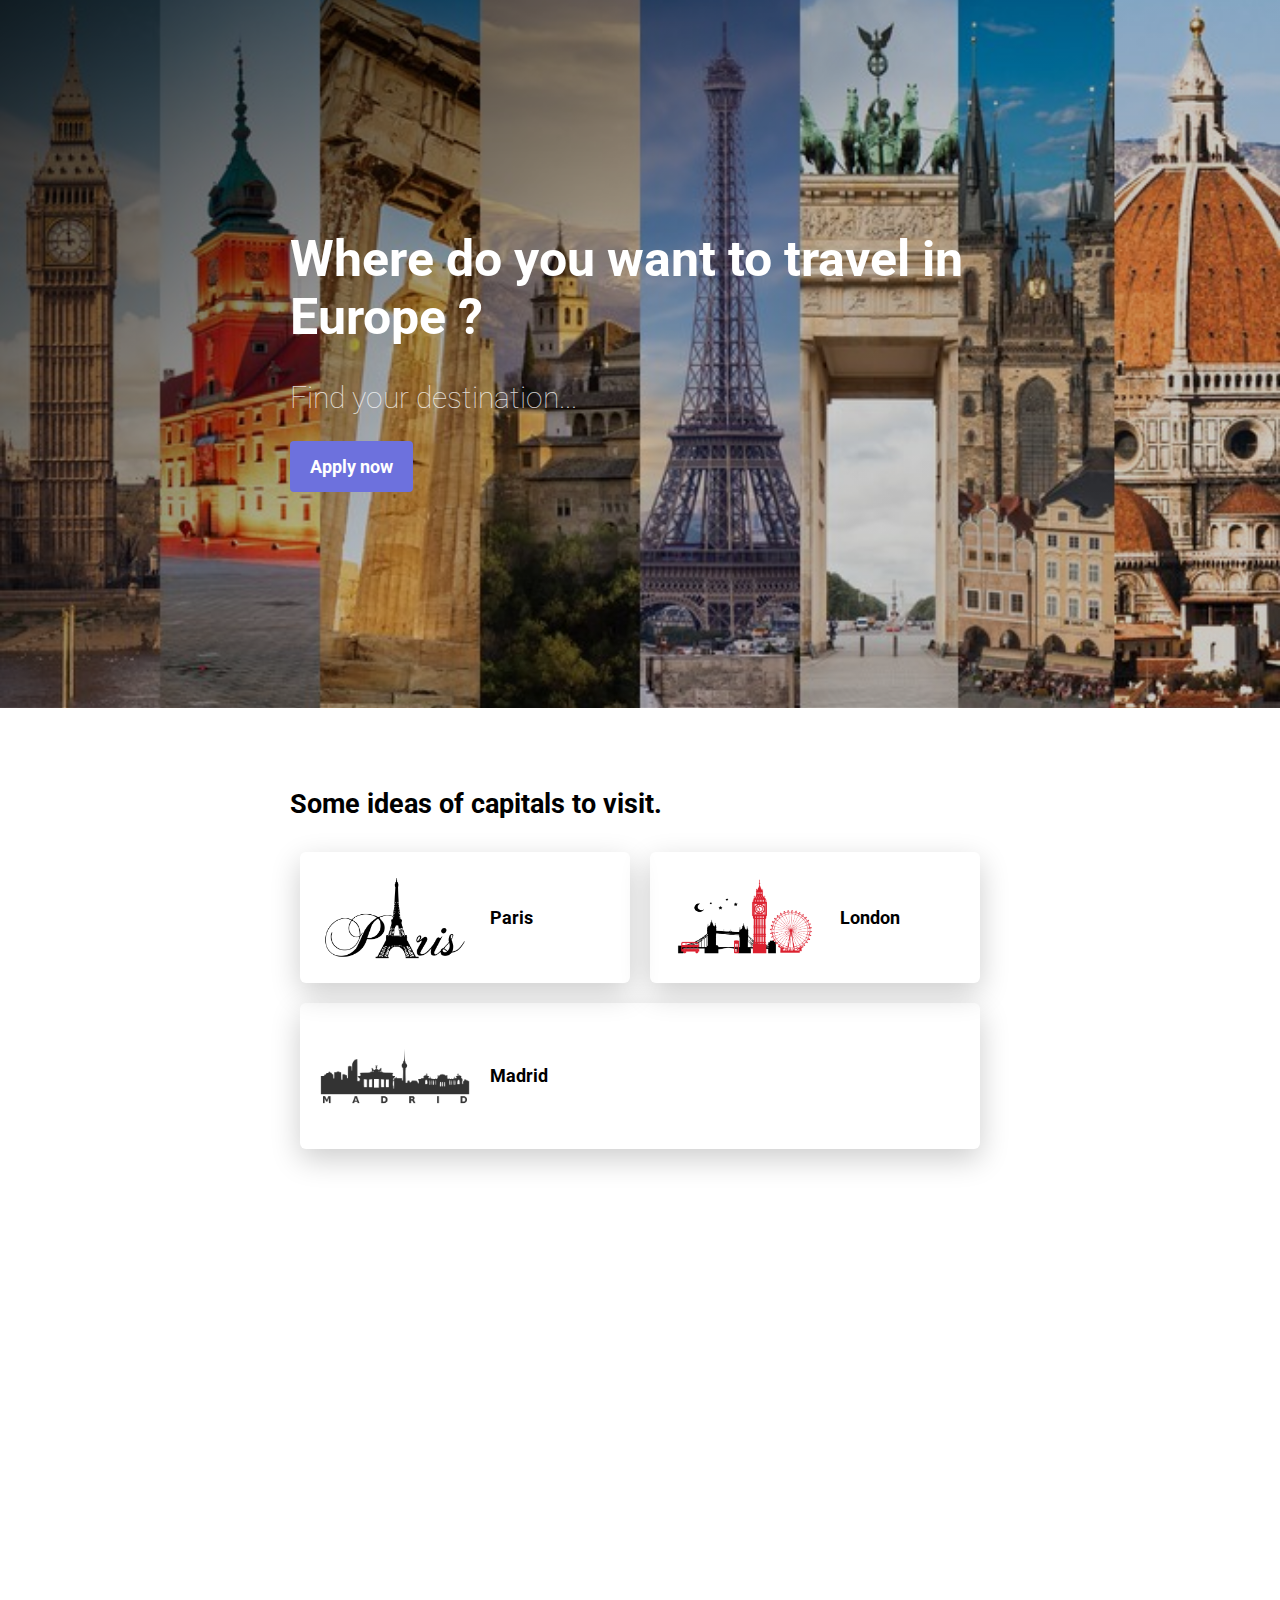
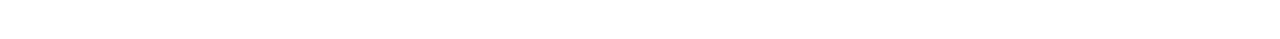
<file: index.html>
<!DOCTYPE html>
<html>

	<head>
		<title>Europe travel</title>
		<meta charset="utf-8">
		<link rel="stylesheet" href="css/style.css">
	</head>
	
	<body>
		<div class="banner">
			<div class="container">
				<h1>Where do you want to travel in Europe ?</h1>
				<h2>Find your destination...</h2>
				<a href="#apply-section" class="btn-blue">Apply now</a>
			</div>
		</div>
		
		<div class="container">			
			<h2>Some ideas of capitals to visit.</h2>			
			<div class="cards">			
				<div class="card">
					<img src="images/paris.png" alt="Paris">
					<h3>Paris</h3>
				</div>
				
				<div class="card">
					<img src="images/londres.png" alt="London">
					<h3>London</h3>
				</div>
				
				<div class="card">
					<img src="images/madrid.png" alt="Madrid">
					<h3>Madrid</h3>
				</div>
			</div>
		</div>
		<div id="apply-section">
		<div data-tf-widget="TNJm3igp" data-tf-hide-headers data-tf-iframe-props="title=LouanneLeWagon" data-tf-medium="snippet" style="width:100%;height:400px;"></div><script src="//embed.typeform.com/next/embed.js"></script>	
		</div>
	</body>
	
</html>
</file>
<file: css/style.css>
/* Importing Google fonts */
@import url("https://fonts.googleapis.com/css?family=Lora:400,700|Roboto:300,400,700");

/* Importing component files */
@import url("components/avatar.css");
@import url("components/banner.css");
@import url("components/button.css");
@import url("components/container.css");
@import url("components/card.css");

/* General style rules for fonts and colors */
body {
  font-family: 'Lora', serif;
  font-size: 18px;
  margin: 0px;
}
h1, h2, h3 {
  font-family: 'Roboto', sans-serif;
  font-weight: bold;
}
a {
  text-decoration: none;
}
</file>
